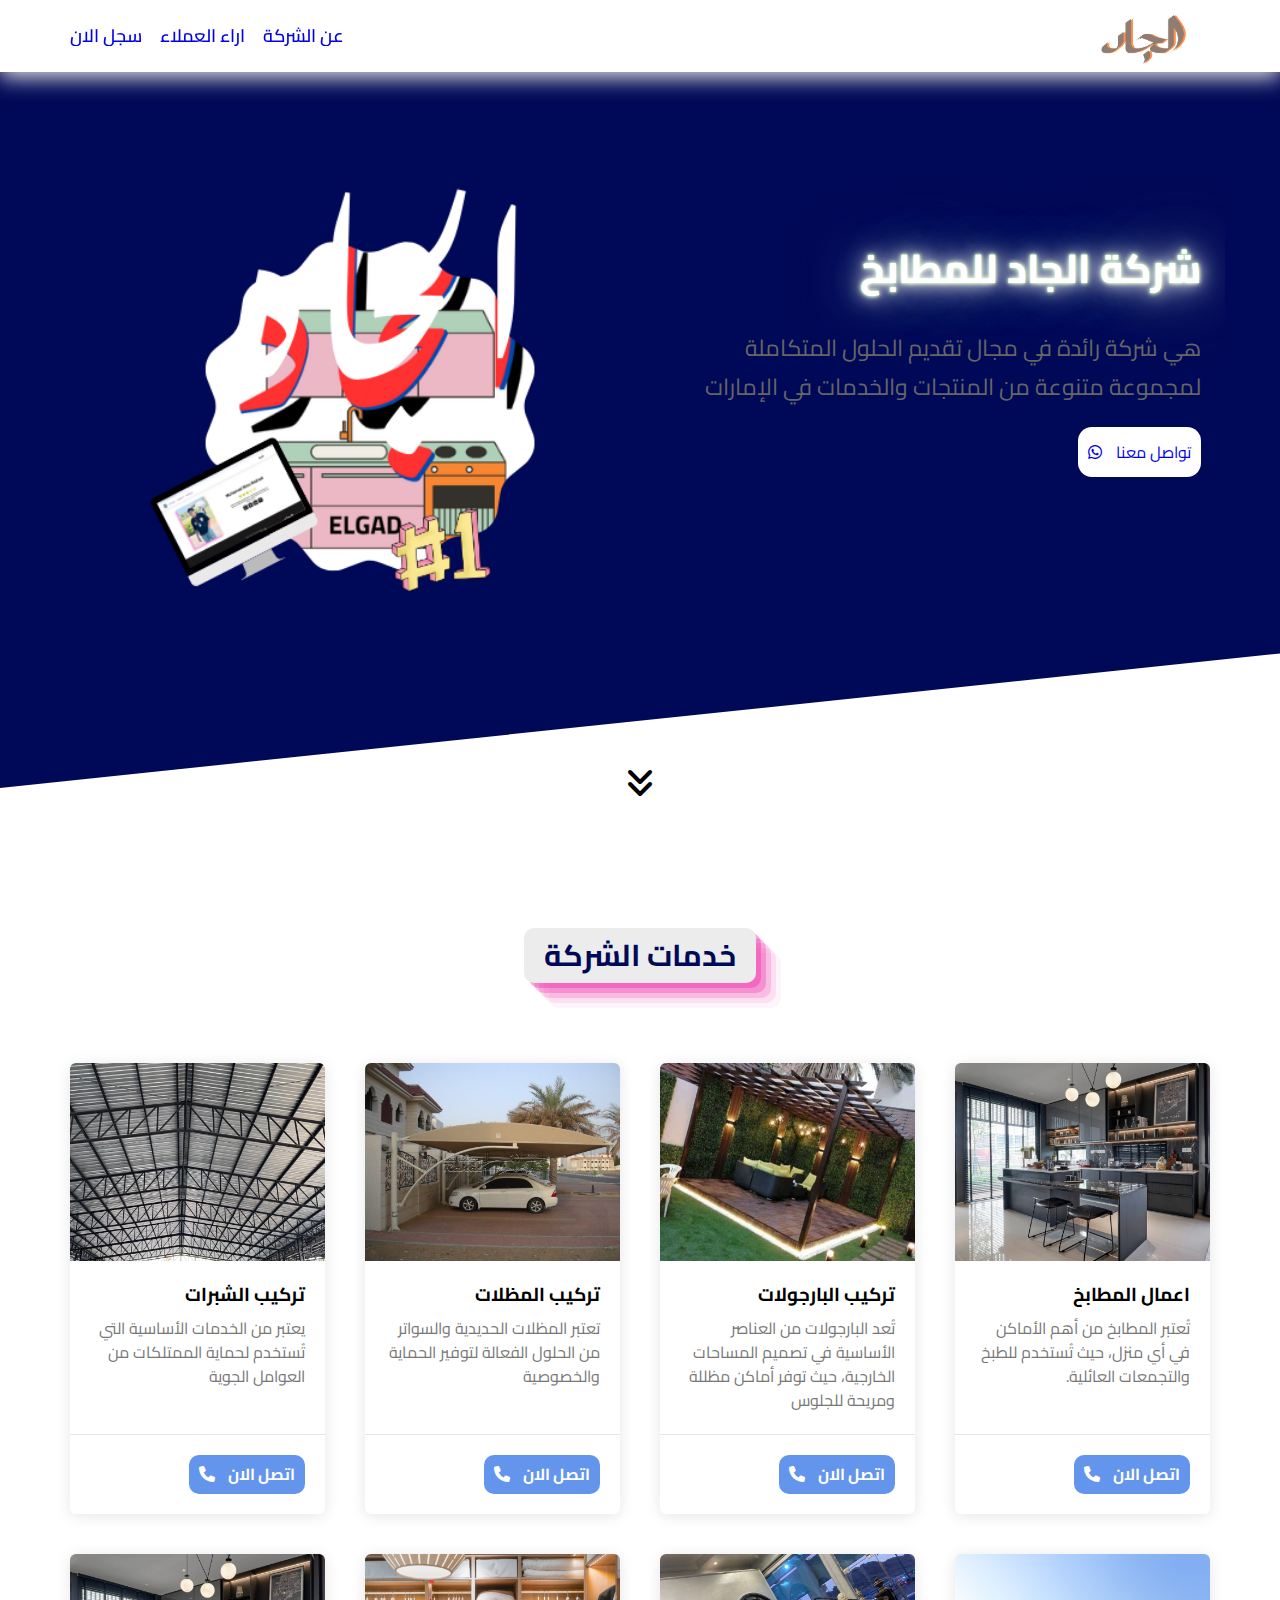
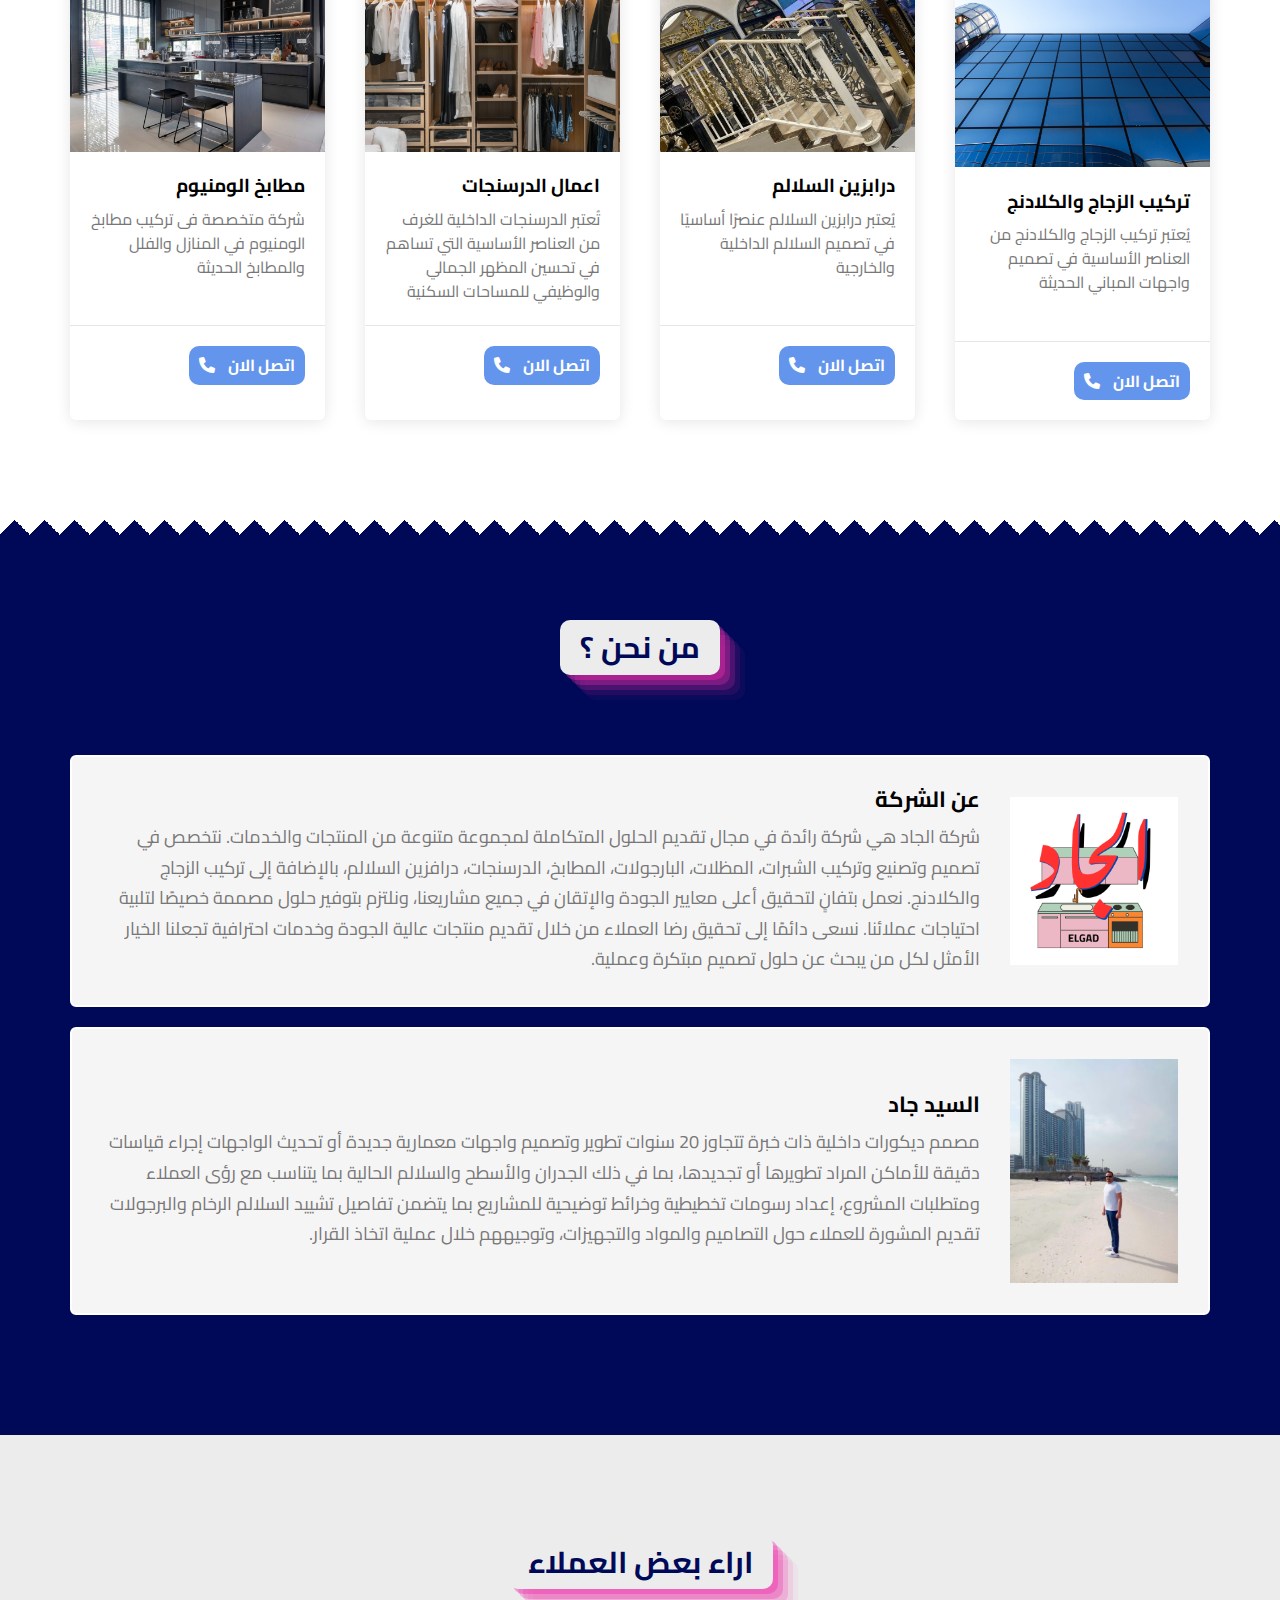
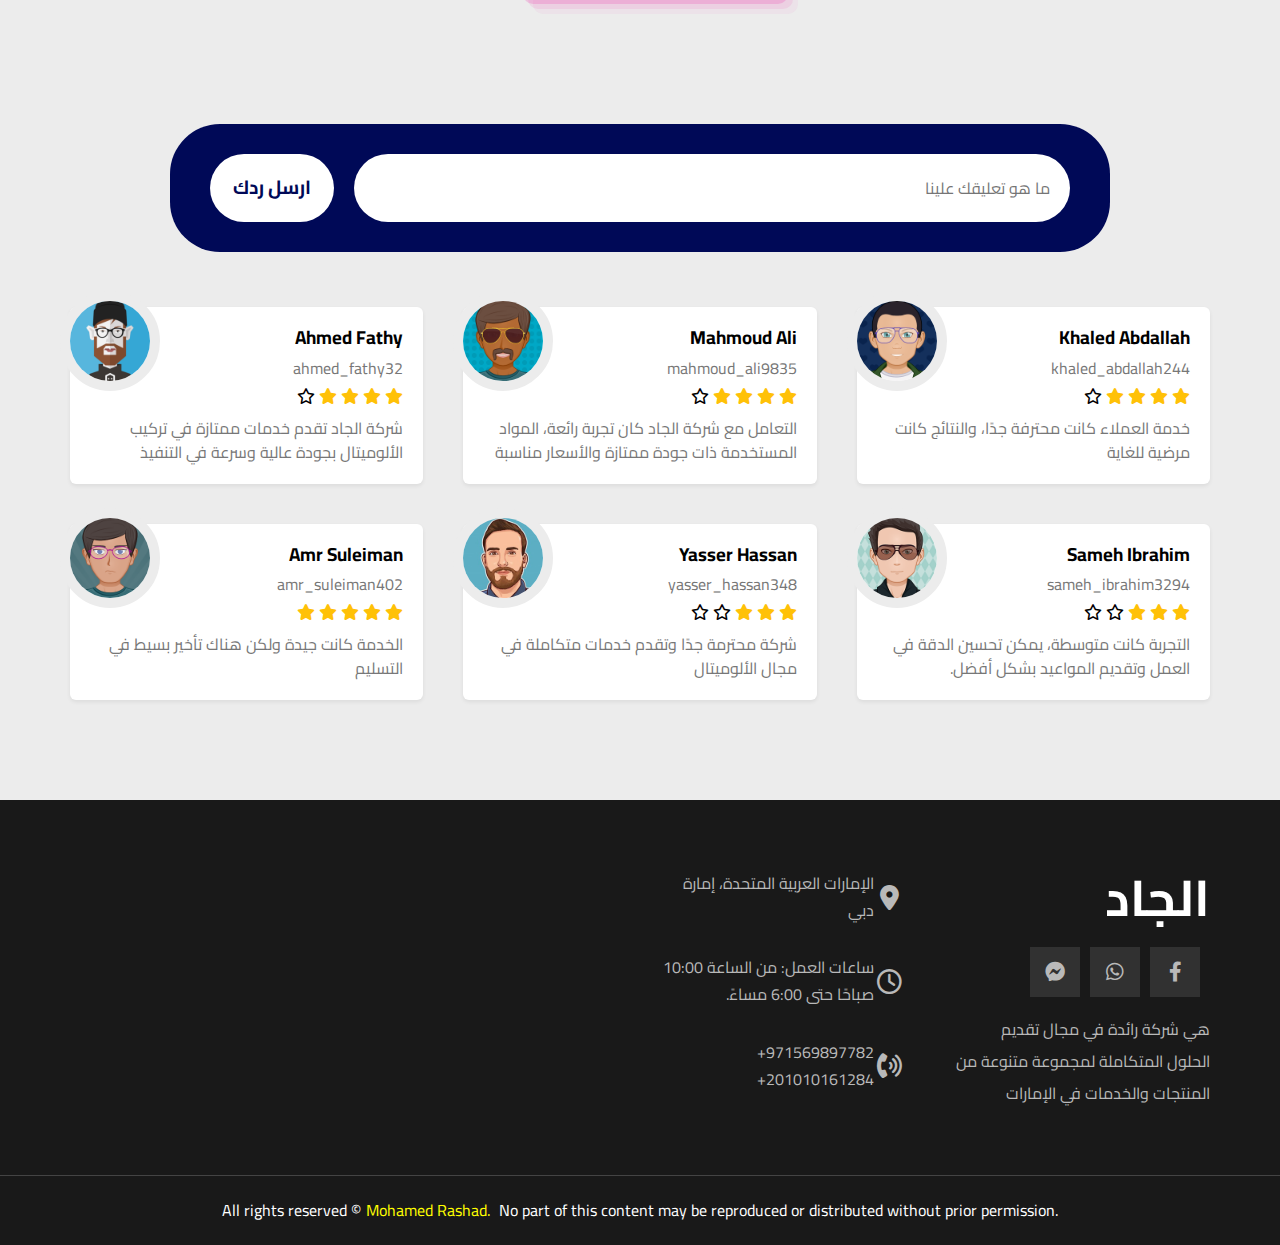
<file: index.html>
<!DOCTYPE html>
<html lang="en">
  <head>
    <meta charset="UTF-8" />
    <meta http-equiv="X-UA-Compatible" content="IE=edge" />
    <meta name="viewport" content="width=device-width, initial-scale=1.0" />
    <title>شركة الجاد</title>
    <link rel="stylesheet" href="css/normalize.css" />

    <link rel="preconnect" href="https://fonts.gstatic.com" crossorigin>
    <link rel="stylesheet" href="css/rashad.css">  
      <!-- Font Awesome -->
    <link rel="stylesheet" href="css/all.min.css" />
    <link rel="stylesheet" href="https://cdnjs.cloudflare.com/ajax/libs/font-awesome/6.0.0-beta3/css/all.min.css">
    <!-- Google Fonts -->
    <link rel="preconnect" href="https://fonts.googleapis.com" />
    <link rel="preconnect" href="https://fonts.gstatic.com" crossorigin />
    <link href="https://fonts.googleapis.com/css2?family=Cairo:wght@300;400;700&display=swap" rel="stylesheet" />
  </head>
    <body>
      <!-- Start Header -->
       <header>
             <div class="header" id="header">
        <div class="container">
          <a href="index.html" class="logo"><img src="img/Screenshot 2025-01-10 at 7.39.59 PM.png" alt=""></a>
          <nav>
       
            <div class="bar">
                <div class="links">
                  <div class="big">
                <a href="#work-steps"> عن الشركة</a>
                <a href="#testimonials"> اراء العملاء  </a>
                <a href="login.html">سجل الان</a>
                  </div>

              
            <div class="icon_bar">
             <i class="fa-solid fa-bars"></i>
              <ul>
               <a href="index.html"><i class="fa-solid fa-house"></i>  <li> الصفحة الرئيسية</li> </a>
                <a href="singin.html"><i class="fa-solid fa-right-to-bracket"></i>  <li>تسجيل الدخول</li></a>
                  <a href="login.html"><i class="fa-solid fa-user-plus"></i>  <li>تسجيل جديد</li></a>
                    <a href="https://wa.me/971569897782"><i class="fa-solid fa-phone-volume"></i>   <li>تواصل معنا</li></a>
                      <a href="rashad.html"><i class="fa-solid fa-code"></i>   <li>المطور</li></a>
              </ul>
            </div>
          
           </nav>
        </div>
      </div> 
       </header>


          <!-- End Header -->
    <!-- Start Landing -->
    <div class="landing">
        <div class="container">
          <div class="text">
            <h1>شركة الجاد للمطابخ</h1>
            <p>هي شركة رائدة في مجال تقديم الحلول المتكاملة لمجموعة متنوعة من المنتجات والخدمات في الإمارات</p>
            <br>
            <br>
            <a href="https://wa.me/971569897782"> تواصل معنا <i class="fa-brands fa-whatsapp"></i></a>
          </div>
          <div class="image">
            <img src="img/2.png" alt="" />
          </div>
        </div>
        <a href="#articles" class="go-down">
          <i class="fas fa-angle-double-down fa-2x"></i>
        </a>
      </div>
 <!-- End Landing -->
    <!-- Start Articles -->
    <div class="articles" id="articles">
        <h2 class="main-title"> خدمات الشركة</h2>
        <div class="container">
          <div class="box">
            <img src="img/الشبرات.png" alt="" />
            <div class="content">
              <h3>تركيب الشبرات</h3>
              <p>يعتبر من الخدمات الأساسية التي تُستخدم لحماية الممتلكات من العوامل الجوية</p>
            </div>
            <div class="info">
                <a href="tel:+971569897782">  اتصل الان <i class="fa-solid fa-phone"></i></a>
               
            </div>
          </div>
          <div class="box">
            <img src="img/مصلات.jpg" alt="" />
            <div class="content">
              <h3>تركيب المظلات</h3>
              <p>تعتبر المظلات الحديدية والسواتر من الحلول الفعالة لتوفير الحماية والخصوصية</p>
            </div>
            <div class="info">
                <a href="tel:+971569897782">  اتصل الان <i class="fa-solid fa-phone"></i></a>

            </div>
          </div>
          <div class="box">
            <img src="img/البارجولات.jpg" alt="" />
            <div class="content">
              <h3>تركيب البارجولات</h3>
              <p>تُعد البارجولات من العناصر الأساسية في تصميم المساحات الخارجية، حيث توفر أماكن مظللة ومريحة للجلوس</p>
            </div>
            <div class="info">
                <a href="tel:+971569897782">  اتصل الان <i class="fa-solid fa-phone"></i></a>

            </div>
          </div>
          <div class="box">
            <img src="img/المطابخ.png" alt="" />
            <div class="content">
              <h3>اعمال المطابخ</h3>
              <p>تُعتبر المطابخ من أهم الأماكن في أي منزل، حيث تُستخدم للطبخ والتجمعات العائلية.</p>
            </div>
            <div class="info">
                <a href="tel:+971569897782">  اتصل الان <i class="fa-solid fa-phone"></i></a>

            </div>
          </div>
          <div class="box">
            <img src="img/المطابخ.png" alt="" />
            <div class="content">
              <h3>مطابخ الومنيوم</h3>
              <p>شركة متخصصة فى تركيب مطابخ الومنيوم في المنازل والفلل والمطابخ الحديثة</p>
            </div>
            <div class="info">
                <a href="tel:+971569897782">  اتصل الان <i class="fa-solid fa-phone"></i></a>

            </div>
          </div>
          <div class="box">
            <img src="img/الدرسنج.png" alt="" />
            <div class="content">
              <h3>اعمال الدرسنجات</h3>
              <p>تُعتبر الدرسنجات الداخلية للغرف من العناصر الأساسية التي تساهم في تحسين المظهر الجمالي والوظيفي للمساحات السكنية</p>
            </div>
            <div class="info">
                <a href="tel:+971569897782">  اتصل الان <i class="fa-solid fa-phone"></i></a>

                        </div>
          </div>
          <div class="box">
            <img src="img/السلالم.jpeg" alt="" />
            <div class="content">
              <h3>درابزين السلالم</h3>
              <p>يُعتبر درابزين السلالم عنصرًا أساسيًا في تصميم السلالم الداخلية والخارجية</p>
            </div>
            <div class="info">
                <a href="tel:+971569897782">  اتصل الان <i class="fa-solid fa-phone"></i></a>

            </div>
          </div>
          <div class="box">
            <img src="img/الزجاج.png" alt="" />
            <div class="content">
              <h3>تركيب الزجاج والكلادنج</h3>
              <p>يُعتبر تركيب الزجاج والكلادنج من العناصر الأساسية في تصميم واجهات المباني الحديثة</p>
            </div>
            <div class="info">
                <a href="tel:+971569897782">  اتصل الان <i class="fa-solid fa-phone"></i></a>

            </div>
          </div>
        </div>
      </div>
      <div class="spikes"></div>
      <!-- End Articles -->       
           <!-- Start Work Steps -->
    <div class="work-steps" id="work-steps">
        <h2 class="main-title">من نحن ؟</h2>
        <div class="container">
          <div class="info">
            <div class="box">
              <img src="img/1.png" alt="" />
              <div class="text">
                <h3>عن الشركة</h3>
                <p>
                    شركة الجاد هي شركة رائدة في مجال تقديم الحلول المتكاملة لمجموعة متنوعة من المنتجات والخدمات. نتخصص في تصميم وتصنيع وتركيب 
                    الشبرات، المظلات، البارجولات، المطابخ، الدرسنجات، درافزين السلالم، بالإضافة إلى تركيب الزجاج والكلادنج. نعمل بتفانٍ لتحقيق أعلى معايير الجودة والإتقان في جميع مشاريعنا، ونلتزم بتوفير حلول مصممة خصيصًا لتلبية احتياجات عملائنا. نسعى دائمًا إلى تحقيق رضا العملاء من خلال تقديم منتجات عالية الجودة وخدمات احترافية تجعلنا الخيار الأمثل لكل من يبحث عن حلول تصميم مبتكرة وعملية.
                </p>
              </div>
            </div>
            <div class="box">
              <img src="img/att.Ze9vR9LGzf6CZ_ZVX0c5WBfrDL3B7vT4gs44pt3X2gQ.jpg" alt="" />
              <div class="text">
                <h3>السيد جاد</h3>
                <p>
                    
                    مصمم ديكورات داخلية ذات خبرة تتجاوز 20 سنوات تطوير وتصميم واجهات معمارية جديدة أو تحديث الواجهات إجراء
                     قياسات دقيقة للأماكن المراد تطويرها أو تجديدها، بما في ذلك الجدران والأسطح والسلالم الحالية بما يتناسب مع رؤى العملاء ومتطلبات المشروع، إعداد رسومات تخطيطية وخرائط توضيحية للمشاريع بما يتضمن تفاصيل تشييد السلالم الرخام والبرجولات تقديم المشورة للعملاء حول التصاميم والمواد والتجهيزات، وتوجيههم خلال عملية اتخاذ القرار.
                </p>
              </div>
            </div>
            
          </div>
        </div>
      </div>
      <!-- End Work Steps -->
        <!-- Start Testimonials -->
    <div class="testimonials" id="testimonials">
      <h2 class="main-title">اراء بعض العملاء</h2>
<div class="containerform">
   <div class="subscribe">
        <form action="">
          <input type="text" placeholder="ما هو تعليقك علينا" />
          <input type="submit" value="ارسل ردك" />
        </form>
      </div>
</div>
     
     
      <div class="container">
        
        <div class="box">
          <img src="img/avatar-01.png" alt="" />
          <h3>Ahmed Fathy</h3>
          <span class="title">ahmed_fathy32</span>
          <div class="rate">
            <i class="filled fas fa-star"></i>
            <i class="filled fas fa-star"></i>
            <i class="filled fas fa-star"></i>
            <i class="filled fas fa-star"></i>
            <i class="far fa-star"></i>
          </div>
          <p>
            شركة الجاد تقدم خدمات ممتازة في تركيب الألوميتال بجودة عالية وسرعة في التنفيذ
          </p>
        </div>
        <div class="box">
          <img src="img/avatar-02.png" alt="" />
          <h3>Mahmoud Ali</h3>
          <span class="title">mahmoud_ali9835</span>
          <div class="rate">
            <i class="filled fas fa-star"></i>
            <i class="filled fas fa-star"></i>
            <i class="filled fas fa-star"></i>
            <i class="filled fas fa-star"></i>
            <i class="far fa-star"></i>
          </div>
          <p>
            التعامل مع شركة الجاد كان تجربة رائعة، المواد المستخدمة ذات جودة ممتازة والأسعار مناسبة
          </p>
        </div>
        <div class="box">
          <img src="img/avatar-03.png" alt="" />
          <h3>Khaled Abdallah</h3>
          <span class="title">khaled_abdallah244</span>
          <div class="rate">
            <i class="filled fas fa-star"></i>
            <i class="filled fas fa-star"></i>
            <i class="filled fas fa-star"></i>
            <i class="filled fas fa-star"></i>
            <i class="far fa-star"></i>
          </div>
          <p>
            خدمة العملاء كانت محترفة جدًا، والنتائج كانت مرضية للغاية
          </p>
        </div>
        <div class="box">
          <img src="img/avatar-04.png" alt="" />
          <h3>Amr Suleiman</h3>
          <span class="title">amr_suleiman402</span>
          <div class="rate">
            <i class="filled fas fa-star"></i>
            <i class="filled fas fa-star"></i>
            <i class="filled fas fa-star"></i>
            <i class="filled fas fa-star"></i>
            <i class="filled fas fa-star"></i>
          </div>
          <p>
            الخدمة كانت جيدة ولكن هناك تأخير بسيط في التسليم
          </p>
        </div>
        <div class="box">
          <img src="img/avatar-05.png" alt="" />
          <h3>Yasser Hassan</h3>
          <span class="title">yasser_hassan348</span>
          <div class="rate">
            <i class="filled fas fa-star"></i>
            <i class="filled fas fa-star"></i>
            <i class="filled fas fa-star"></i>
            <i class="far fa-star"></i>
            <i class="far fa-star"></i>
          </div>
          <p>
            شركة محترمة جدًا وتقدم خدمات متكاملة في مجال الألوميتال
          </p>
        </div>
        <div class="box">
          <img src="img/avatar-06.png" alt="" />
          <h3>Sameh Ibrahim</h3>
          <span class="title">sameh_ibrahim3294</span>
          <div class="rate">
            <i class="filled fas fa-star"></i>
            <i class="filled fas fa-star"></i>
            <i class="filled fas fa-star"></i>
            <i class="far fa-star"></i>
            <i class="far fa-star"></i>
          </div>
          <p>
            التجربة كانت متوسطة، يمكن تحسين الدقة في العمل وتقديم المواعيد بشكل أفضل.
          </p>
        </div>
      </div>
    </div>
    <!-- End Testimonials -->
    <!-- Start Footer -->
    <div class="footer">
        <div class="container">
          <div class="box">
            <h3>الجاد</h3>
            <ul class="social">
              <li>
                <a href="https://www.facebook.com/said.gaad.5" class="facebook">
                  <i class="fab fa-facebook-f"></i>
                </a>
              </li>
              <li>
                <a href="https://wa.me/971569897782" class="whatsap">
                    <i class="fa-brands fa-whatsapp"></i>
                </a>
              </li>
              <li>
                <a href="https://m.me/said.gaad.5" class="messenger">
                    <i class="fa-brands fa-facebook-messenger"></i>
                </a>
              </li>
            </ul>
            <p class="text">
              هي شركة رائدة في مجال تقديم الحلول المتكاملة لمجموعة متنوعة من المنتجات والخدمات في الإمارات
            </p>
          </div>

          <div class="box">
            <div class="line">
              <i class="fas fa-map-marker-alt fa-fw"></i>
              <div class="info">الإمارات العربية المتحدة، إمارة دبي</div>
            </div>
            <div class="line">
              <i class="far fa-clock fa-fw"></i>
              <div class="info">ساعات العمل: من الساعة 10:00 صباحًا حتى 6:00 مساءً.</div>
            </div>
            <div class="line">
              <i class="fas fa-phone-volume fa-fw"></i>
              <div class="info">
                <span>971569897782+</span>
                <span>201010161284+</span>
              </div>
            </div>
          </div>
 
        </div class="rashad">
        <p class="copyright">All rights reserved &copy;<a href="rashad.html">Mohamed Rashad.</a> No part of this content may be reproduced or distributed without prior permission.</p>
      </div>
      <!-- End Footer -->
      <script src="js/main.js""></script>
</body>
</html>
</file>
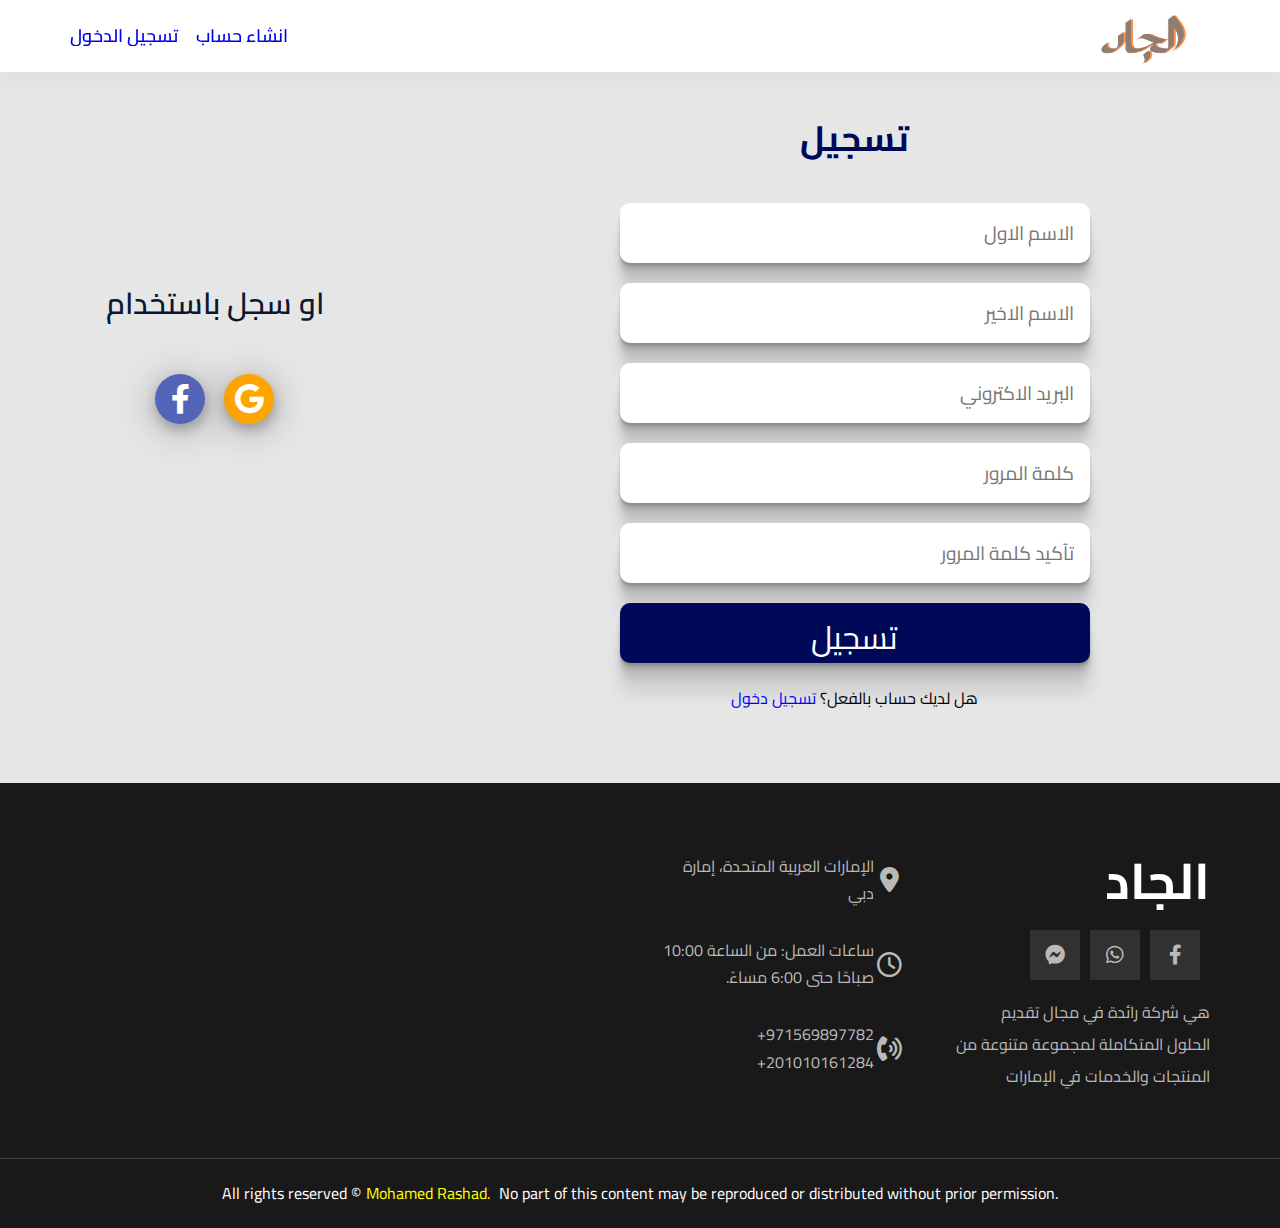
<file: login.html>
<!DOCTYPE html>
<html lang="en">
  <head>
    <meta charset="UTF-8" />
    <meta http-equiv="X-UA-Compatible" content="IE=edge" />
    <meta name="viewport" content="width=device-width, initial-scale=1.0" />
    <title>شركة الجاد</title>
    <link rel="stylesheet" href="css/normalize.css" />

    <link rel="preconnect" href="https://fonts.gstatic.com" crossorigin>
    <link rel="stylesheet" href="css/rashad.css">  
      <!-- Font Awesome -->
    <link rel="stylesheet" href="css/all.min.css" />
    <link rel="stylesheet" href="https://cdnjs.cloudflare.com/ajax/libs/font-awesome/6.0.0-beta3/css/all.min.css">
    <!-- Google Fonts -->
    <link rel="preconnect" href="https://fonts.googleapis.com" />
    <link rel="preconnect" href="https://fonts.gstatic.com" crossorigin />
    <link href="https://fonts.googleapis.com/css2?family=Cairo:wght@300;400;700&display=swap" rel="stylesheet" />
  </head>
    <body>
      <!-- Start Header -->
       <header>
             <div class="header" id="header">
        <div class="container">
          <a href="index.html" class="logo"><img src="img/Screenshot 2025-01-10 at 7.39.59 PM.png" alt=""></a>
          <nav>
       
            <div class="bar">
                <div class="links">
                  <div class="big">
                    <a href="login.html"> انشاء حساب </a>
                    <a href="singin.html"> تسجيل الدخول</a>
                  </div>

              
            <div class="icon_bar">
             <i class="fa-solid fa-bars"></i>
             <ul>
              <a href="index.html"><i class="fa-solid fa-house"></i>  <li> الصفحة الرئيسية</li> </a>
               <a href="singin.html"><i class="fa-solid fa-right-to-bracket"></i>  <li>تسجيل الدخول</li></a>
                 <a href="login.html"><i class="fa-solid fa-user-plus"></i>  <li>تسجيل جديد</li></a>
                   <a href="https://wa.me/971569897782"><i class="fa-solid fa-phone-volume"></i>   <li>تواصل معنا</li></a>
                     <a href="rashad.html"><i class="fa-solid fa-code"></i>   <li>المطور</li></a>
             </ul>
            </div>
          
           </nav>
        </div>
      </div> 
  </header>
          <!-- End Header -->
               <!-- Start login -->
                  <div class="total_login">
        <div class="login">
            <form action="">
              <h3>تسجيل</h3>

                <input type="text" placeholder="الاسم الاول" required>
                <input type="text" placeholder="الاسم الاخير" required>
                <input type="email" placeholder="البريد الاكتروني"required>
                <input type="password" placeholder="كلمة المرور"required>
                <input type="password" placeholder="تآكيد كلمة المرور"required>
                <input type="submit" value="تسجيل">
                <p>هل لديك حساب بالفعل؟ <a href="singin.html">تسجيل دخول</a></p>

            </form>
        </div>

        <div class="orlogin">
           <p>او سجل باستخدام</p>
           <div class="icon_login">
        <a href=""><i class="fa-brands fa-google"></i></a>  
         <a href=""><i class="fa-brands fa-facebook-f"></i></a> 
           </div>

        </div>
    </div>

                
  
      <!-- End login -->
           <!-- Start Footer -->
           <div class="footer">
            <div class="container">
              <div class="box">
                <h3>الجاد</h3>
                <ul class="social">
                  <li>
                    <a href="https://www.facebook.com/said.gaad.5" class="facebook">
                      <i class="fab fa-facebook-f"></i>
                    </a>
                  </li>
                  <li>
                    <a href="https://wa.me/971569897782" class="whatsap">
                        <i class="fa-brands fa-whatsapp"></i>
                    </a>
                  </li>
                  <li>
                    <a href="https://m.me/said.gaad.5" class="messenger">
                        <i class="fa-brands fa-facebook-messenger"></i>
                    </a>
                  </li>
                </ul>
                <p class="text">
                  هي شركة رائدة في مجال تقديم الحلول المتكاملة لمجموعة متنوعة من المنتجات والخدمات في الإمارات
                </p>
              </div>
    
              <div class="box">
                <div class="line">
                  <i class="fas fa-map-marker-alt fa-fw"></i>
                  <div class="info">الإمارات العربية المتحدة، إمارة دبي</div>
                </div>
                <div class="line">
                  <i class="far fa-clock fa-fw"></i>
                  <div class="info">ساعات العمل: من الساعة 10:00 صباحًا حتى 6:00 مساءً.</div>
                </div>
                <div class="line">
                  <i class="fas fa-phone-volume fa-fw"></i>
                  <div class="info">
                    <span>971569897782+</span>
                    <span>201010161284+</span>
                  </div>
                </div>
              </div>
     
            </div class="rashad">
            <p class="copyright">All rights reserved &copy;<a href="rashad.html">Mohamed Rashad.</a> No part of this content may be reproduced or distributed without prior permission.</p>
          </div>
          <!-- End Footer -->
          <script src="js/main.js""></script>
    </body>
    </html>
</file>
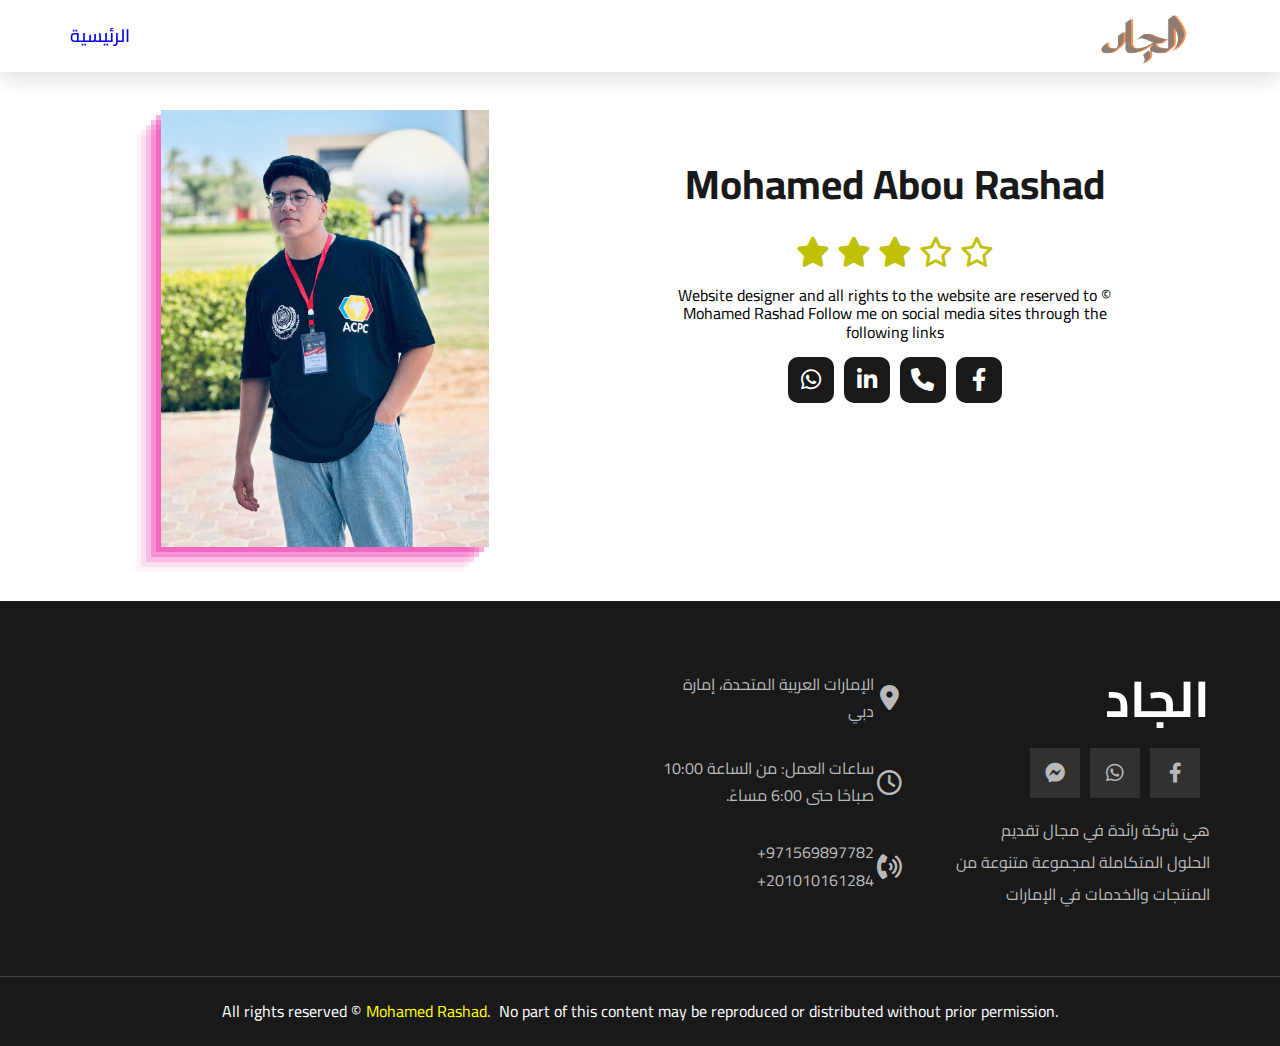
<file: rashad.html>
<!DOCTYPE html>
<html lang="en">
  <head>
    <meta charset="UTF-8" />
    <meta http-equiv="X-UA-Compatible" content="IE=edge" />
    <meta name="viewport" content="width=device-width, initial-scale=1.0" />
    <title>شركة الجاد</title>
    <link rel="stylesheet" href="css/normalize.css" />

    <link rel="preconnect" href="https://fonts.gstatic.com" crossorigin>
    <link rel="stylesheet" href="css/rashad.css">  
      <!-- Font Awesome -->
    <link rel="stylesheet" href="css/all.min.css" />
    <link rel="stylesheet" href="https://cdnjs.cloudflare.com/ajax/libs/font-awesome/6.0.0-beta3/css/all.min.css">
    <!-- Google Fonts -->
    <link rel="preconnect" href="https://fonts.googleapis.com" />
    <link rel="preconnect" href="https://fonts.gstatic.com" crossorigin />
    <link href="https://fonts.googleapis.com/css2?family=Cairo:wght@300;400;700&display=swap" rel="stylesheet" />
  </head>
    <body>
      <!-- Start Header -->
       <header>
             <div class="header" id="header">
        <div class="container">
          <a href="index.html" class="logo"><img src="img/Screenshot 2025-01-10 at 7.39.59 PM.png" alt=""></a>
          <nav>
       
            <div class="bar">
                <div class="links">
                  <div class="big">
                <a href="index.html">الرئيسية</a>
                  </div>

              
            <div class="icon_bar">
             <i class="fa-solid fa-bars"></i>
             <ul>
              <a href="index.html"><i class="fa-solid fa-house"></i>  <li> الصفحة الرئيسية</li> </a>
               <a href="singin.html"><i class="fa-solid fa-right-to-bracket"></i>  <li>تسجيل الدخول</li></a>
                 <a href="login.html"><i class="fa-solid fa-user-plus"></i>  <li>تسجيل جديد</li></a>
                   <a href="https://wa.me/971569897782"><i class="fa-solid fa-phone-volume"></i>   <li>تواصل معنا</li></a>
                     <a href="rashad.html"><i class="fa-solid fa-code"></i>   <li>المطور</li></a>
             </ul>
            </div>
          
           </nav>
        </div>
      </div> 
       </header>
          <!-- End Header -->
               <!-- Start rashad -->
               <div class="rashad" id="rashad">
                <div class="container">
                    
                    <div class="total_info">
                        <div class="photo">
                             <img src="img/rashad.jpeg" alt="">
                        </div>
                       
                       <div class="inf">
                        <h1>Mohamed Abou Rashad</h1>

                        <div class="rate">
                            <i class="filled fas fa-star"></i>
                            <i class="filled fas fa-star"></i>
                            <i class="filled fas fa-star"></i>
                            <i class="far fa-star"></i>
                            <i class="far fa-star"></i>
                        </div>
                     <p>Website designer and all rights to the website are reserved to &copy; Mohamed Rashad Follow me on social media sites through the following links</p>
                        <div class="social">
                    <a href="https://wa.me/201062097359"> <i class="fa-brands fa-whatsapp"></i></a>   
                     <a href="https://www.linkedin.com/in/mohamed-rashad-898348335/?lipi=urn%3Ali%3Apage%3Ad_flagship3_feed%3B4X4Bp39NTqCmPJZ9O4BsKg%3D%3D"><i class="fa-brands fa-linkedin-in"></i></a>   
                     <a href="tel:+201062097359"><i class="fa-solid fa-phone"></i></a>   
                     <a href="https://www.facebook.com/profile.php?id=100077023102753"> <i class="fa-brands fa-facebook-f"></i></a>  
                     </div>

                       </div>
                    </div>
                </div>
               </div>

           
  
      <!-- End rashad -->
           <!-- Start Footer -->
           <div class="footer">
            <div class="container">
              <div class="box">
                <h3>الجاد</h3>
                <ul class="social">
                  <li>
                    <a href="https://www.facebook.com/said.gaad.5" class="facebook">
                      <i class="fab fa-facebook-f"></i>
                    </a>
                  </li>
                  <li>
                    <a href="https://wa.me/971569897782" class="whatsap">
                        <i class="fa-brands fa-whatsapp"></i>
                    </a>
                  </li>
                  <li>
                    <a href="https://m.me/said.gaad.5" class="messenger">
                        <i class="fa-brands fa-facebook-messenger"></i>
                    </a>
                  </li>
                </ul>
                <p class="text">
                  هي شركة رائدة في مجال تقديم الحلول المتكاملة لمجموعة متنوعة من المنتجات والخدمات في الإمارات
                </p>
              </div>
    
              <div class="box">
                <div class="line">
                  <i class="fas fa-map-marker-alt fa-fw"></i>
                  <div class="info">الإمارات العربية المتحدة، إمارة دبي</div>
                </div>
                <div class="line">
                  <i class="far fa-clock fa-fw"></i>
                  <div class="info">ساعات العمل: من الساعة 10:00 صباحًا حتى 6:00 مساءً.</div>
                </div>
                <div class="line">
                  <i class="fas fa-phone-volume fa-fw"></i>
                  <div class="info">
                    <span>971569897782+</span>
                    <span>201010161284+</span>
                  </div>
                </div>
              </div>
     
            </div class="rashad">
            <p class="copyright">All rights reserved &copy;<a href="rashad.html">Mohamed Rashad.</a> No part of this content may be reproduced or distributed without prior permission.</p>
          </div>
          <!-- End Footer -->
          <script src="js/main.js""></script>
    </body>
    </html>
</file>
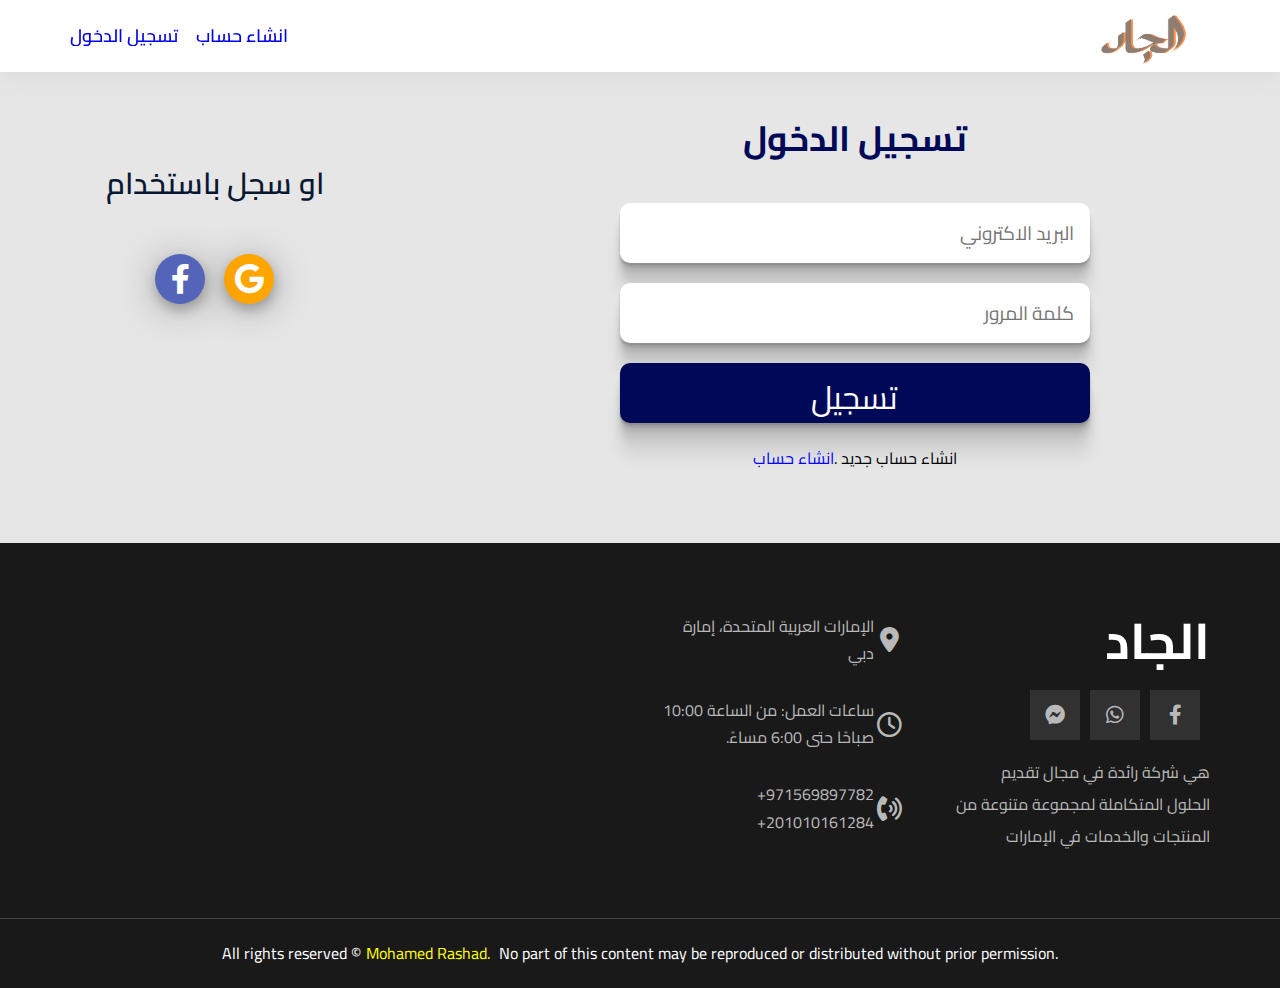
<file: singin.html>
<!DOCTYPE html>
<html lang="en">
  <head>
    <meta charset="UTF-8" />
    <meta http-equiv="X-UA-Compatible" content="IE=edge" />
    <meta name="viewport" content="width=device-width, initial-scale=1.0" />
    <title>شركة الجاد</title>
    <link rel="stylesheet" href="css/normalize.css" />

    <link rel="preconnect" href="https://fonts.gstatic.com" crossorigin>
    <link rel="stylesheet" href="css/rashad.css">  
      <!-- Font Awesome -->
    <link rel="stylesheet" href="css/all.min.css" />
    <link rel="stylesheet" href="https://cdnjs.cloudflare.com/ajax/libs/font-awesome/6.0.0-beta3/css/all.min.css">
    <!-- Google Fonts -->
    <link rel="preconnect" href="https://fonts.googleapis.com" />
    <link rel="preconnect" href="https://fonts.gstatic.com" crossorigin />
    <link href="https://fonts.googleapis.com/css2?family=Cairo:wght@300;400;700&display=swap" rel="stylesheet" />
  </head>
    <body>
      <!-- Start Header -->
       <header>
             <div class="header" id="header">
        <div class="container">
          <a href="index.html" class="logo"><img src="img/Screenshot 2025-01-10 at 7.39.59 PM.png" alt=""></a>
          <nav>
       
            <div class="bar">
                <div class="links">
                  <div class="big">
                <a href="login.html"> انشاء حساب </a>
                <a href="singin.html"> تسجيل الدخول</a>
                  </div>

              
            <div class="icon_bar">
             <i class="fa-solid fa-bars"></i>
             <ul>
              <a href="index.html"><i class="fa-solid fa-house"></i>  <li> الصفحة الرئيسية</li> </a>
               <a href="singin.html"><i class="fa-solid fa-right-to-bracket"></i>  <li>تسجيل الدخول</li></a>
                 <a href="login.html"><i class="fa-solid fa-user-plus"></i>  <li>تسجيل جديد</li></a>
                   <a href="https://wa.me/971569897782"><i class="fa-solid fa-phone-volume"></i>   <li>تواصل معنا</li></a>
                     <a href="rashad.html"><i class="fa-solid fa-code"></i>   <li>المطور</li></a>
             </ul>
            </div>
          
           </nav>
        </div>
      </div> 
  </header>
          <!-- End Header -->
               <!-- Start login -->
                  <div class="total_login">
        <div class="login">
            <form action="">
              <h3>تسجيل  الدخول</h3>


                <input type="email" placeholder="البريد الاكتروني"required>
                <input type="password" placeholder="كلمة المرور"required>
                                <input type="submit" value="تسجيل">
                <p>انشاء حساب جديد .<a href="login.html">انشاء حساب</a></p>

            </form>
        </div>

        <div class="orlogin">
           <p>او سجل باستخدام</p>
           <div class="icon_login">
        <a href=""><i class="fa-brands fa-google"></i></a>  
         <a href=""><i class="fa-brands fa-facebook-f"></i></a> 
           </div>

        </div>
    </div>

                
  
      <!-- End login -->
           <!-- Start Footer -->
           <div class="footer">
            <div class="container">
              <div class="box">
                <h3>الجاد</h3>
                <ul class="social">
                  <li>
                    <a href="https://www.facebook.com/said.gaad.5" class="facebook">
                      <i class="fab fa-facebook-f"></i>
                    </a>
                  </li>
                  <li>
                    <a href="https://wa.me/971569897782" class="whatsap">
                        <i class="fa-brands fa-whatsapp"></i>
                    </a>
                  </li>
                  <li>
                    <a href="https://m.me/said.gaad.5" class="messenger">
                        <i class="fa-brands fa-facebook-messenger"></i>
                    </a>
                  </li>
                </ul>
                <p class="text">
                  هي شركة رائدة في مجال تقديم الحلول المتكاملة لمجموعة متنوعة من المنتجات والخدمات في الإمارات
                </p>
              </div>
    
              <div class="box">
                <div class="line">
                  <i class="fas fa-map-marker-alt fa-fw"></i>
                  <div class="info">الإمارات العربية المتحدة، إمارة دبي</div>
                </div>
                <div class="line">
                  <i class="far fa-clock fa-fw"></i>
                  <div class="info">ساعات العمل: من الساعة 10:00 صباحًا حتى 6:00 مساءً.</div>
                </div>
                <div class="line">
                  <i class="fas fa-phone-volume fa-fw"></i>
                  <div class="info">
                    <span>971569897782+</span>
                    <span>201010161284+</span>
                  </div>
                </div>
              </div>
     
            </div class="rashad">
            <p class="copyright">All rights reserved &copy;<a href="rashad.html">Mohamed Rashad.</a> No part of this content may be reproduced or distributed without prior permission.</p>
          </div>
          <!-- End Footer -->
          <script src="js/main.js""></script>
    </body>
    </html>
</file>
<file: css/rashad.css>
/* Start Global Rules */
* {
    -webkit-box-sizing: border-box;
    -moz-box-sizing: border-box;
    box-sizing: border-box;
  }
  :root {
    --main-bacgrwend: #000957;
    --main-color-alt: #1787e0;
    --main-transition: 0.3s;
    --main-padding-top: 100px;
    --main-padding-bottom: 100px;
    --section-background: #ececec;
  }
  html {
    scroll-behavior: smooth;
  }
  body {
    font-family: "Cairo", sans-serif;
  }
  a {
    text-decoration: none;
  }
header{
  position: fixed;
  z-index: 500000;
  width: 100%;
}
 
  ul {
    list-style: none;
    margin: 0;
    padding: 0;
  }
  .container {
    padding-left: 15px;
    padding-right: 15px;
    margin-left: auto;
    margin-right: auto;
  }
  .whatsapp {
    width: fit-content;
    position: fixed;
    right: 43px;
    bottom: 32px;
    font-size: 64px;
}
  
  /* Small */
  @media (min-width: 768px) {
    .container  {
      width: 750px;
    }
    .containerform{
      width: 750px;
    }


  }

  /* Medium */
  @media (min-width: 992px) {
    .container {
      width: 970px;
    }
    .containerform{
      width: 970px;
    }
  
  }
  /* Large */
  @media (min-width: 1200px) {
    .container  {
      width: 1170px;
    }
    .containerform{
      width: 1170;
    }

  }

  .main-title {
    text-transform: uppercase;
    margin: 0 auto 80px;
    /* border: 2px solid #f6f5f5; */
    padding: 10px 20px;
    font-size: 30px;
    border-radius: 10px;
    width: fit-content;
    color: #000957;
    position: relative;
    z-index: 1;
    background-color: #ececec;
    transition: var(--main-transition);
    box-shadow: rgba(240, 46, 170, 0.4) 5px 5px,
     rgba(240, 46, 170, 0.3) 10px 10px, 
     rgba(240, 46, 170, 0.2) 15px 15px, 
     rgba(240, 46, 170, 0.1) 20px 20px,
      rgba(240, 46, 170, 0.05) 25px 25px;
  }
  
 
  .spikes {
    position: relative;
  }
  .spikes::after {
    content: "";
    position: absolute;
    right: 0;
    width: 100%;
    height: 30px;
    z-index: 1;
    background-image: linear-gradient(135deg, white 25%, transparent 25%),
      linear-gradient(225deg, white 25%, transparent 25%);
    background-size: 30px 30px;
  }
  .dots {
    background-image: url("../imgs/dots.png");
    height: 186px;
    width: 204px;
    background-repeat: no-repeat;
    position: absolute;
  }
  .dots-up {
    top: 200px;
    right: 0;
  }
  .dots-down {
    bottom: 200px;
    left: 0;
  }

  /* End Global Rules */
/* Start Header */
.header {
    background-color: white;
    position: relative;
    -webkit-box-shadow: 0 0 10px #ddd;
    -moz-box-shadow: 0 0 10px #ddd;
    box-shadow: 0px 6px 20px 0px #ddd;
    direction: rtl;
  }
  .header .container {
    display: flex;
    justify-content: space-between;
    align-items: center;

    position: relative;
  }
  .header .logo {
    color: var(--main-color);
    font-size: 26px;
    font-weight: bold;
    height: 72px;
    display: flex;
    justify-content: center;
    align-items: center;
  }
  .header .logo img{
    width: 130px;
  }

  @media (max-width: 767px) {
    .header .logo img {

        width: 130px;
      
      height: 50px;
    }



  }

  .icon_bar{
    display: none;
  }

  .bar , .links{
    display: flex;
    gap: 10px;
    overflow: hidden;
    align-items: center;
    font-size: large;
  }

 .icon_bar a .fa-bars{
  font-size: 30px;

 }
 .icon_bar:hover ul{
  display: block;
 }
  
  .bar .links .bigs a{
    margin-left: 7px;
font-weight: 600;
    color: #8f7d72;
    transition: var(--main-transition);
  }
  .bar .links .big a:hover{
    color: var(--main-bacgrwend);
  }

.icon_bar ul{
  position: absolute;
  background-color: azure;
  width: 254px;
  direction: rtl;
  left: 26px;
  top: 100%;
  display: none;
  /* display: block; */
}
.icon_bar ul a{
  display: flex
  ;
  color: #000957;

      justify-content: space-between;
      direction: ltr;
      font-size: large;
      height: 64px;
      align-items: center;
      padding: 0 15px;
      border-bottom: 3px solid #bbb4b4;
}
.big{
display: flex;
  gap: 18px;
  font-weight: 600;
  color: #8f7d72;
}
@media (max-width: 767px) {
.icon_bar{
  font-size: 24px;
display: block;
}
  .big{
display: none;
}
.header .logo {
  height: 63px;
}

}
  /* End Header */
/* Start Landing */

.landing {
    position: relative;
  }
  .landing::before {
    content: "";
    position: absolute;
    left: 0;
    top: -40px;
    width: 100%;
    height: 100%;
    background-color: #000957;
    z-index: -1;
    transform: skewY(-6deg);
    transform-origin: top left;
  }
  .landing .container {
    min-height: calc(100vh - 72px);
    display: flex;
    align-items: center;
    padding-bottom: 120px;
    direction: rtl;
    overflow: hidden;
  }
  .landing .text {
    flex: 1;
    margin-right: 9px;
  }
  @media (max-width: 991px) {
    .landing .text {
      text-align: center;
    }
  }
  .landing .text h1 {
    font-size: 40px;
    margin: 0;
    margin-bottom: 36px;
    letter-spacing: -2px;
    color: white;
    text-shadow: 0px 0px 5px rgba(255, 255, 255, 1),
     0px 0px 1px rgba(255, 255, 255, 1), 
     0px 0px 15px rgba(255, 255, 255, 1),
      0px 0px 3px rgba(73, 255, 24, 1), 
      0px 0px 30px rgb(255 255 255), 
      0px 0px 5px rgb(106 131 99), 
      0px 0px 55px rgb(89 103 172),
       0px 0px 75px rgb(143 179 134);
  }
  .text a {
    background: white;
    padding: 10px;
    border-radius: 14px;
    transition: all var(--main-transition);
  }
  .text a i{
    margin-right:10px ;
  }
  .text a:hover{
        box-shadow: rgb(227 227 239 / 70%) -1px -2px 20px 8px;

  }
  @media (max-width: 767px) {
    .landing .text h1 {
      font-size: 28px;
    }
  }
  .landing .text p {
    font-size: 23px;
    line-height: 1.7;
    margin: 5px 0 0;
    color: #666;
    max-width: 500px;
  }
  @media (max-width: 991px) {
    .landing .text p {
      margin: 10px auto;
    }
  }
  @media (max-width: 767px) {
    .landing .text p {
      font-size: 18px;
    }
  }
  .landing .image img {
    position: relative;
    width: 600px;
    animation: up-and-down 5s linear infinite;
    z-index: -1;
    }
  @media (max-width: 991px) {
    .landing .image {
      display: none;
    }
  }
  .landing .go-down {
    color: var(--main-color);
    position: absolute;
    bottom: 30px;
    left: 50%;
    transform: translateX(-50%);
    transition: var(--main-transition);
  }
  .landing .go-down:hover {
    color: var(--main-color-alt);
  }
  .landing .go-down i {
    animation: bouncing 1.5s infinite;
  }
  /* End Landing */
/* Start Articles */
.articles {
    padding-top: var(--main-padding-top);
    padding-bottom: var(--main-padding-bottom);
    position: relative;
  }
  .articles .container {
    display: grid;
    grid-template-columns: repeat(auto-fill, minmax(250px, 1fr));
    gap: 40px;
  }
  .articles .box {
    box-shadow: 0 2px 15px rgb(0 0 0 / 10%);
    background-color: white;
    border-radius: 6px;
    overflow: hidden;
    transition: transform var(--main-transition), box-shadow var(--main-transition);
  }
  .articles .box:hover {
    transform: translateY(-10px);
    box-shadow: 0 2px 15px rgb(0 0 0 / 20%);
  }
  .articles .box img {
    width: 100%;
    max-width: 100%;
  }
  .articles .box .content {
    padding: 20px;
    direction: rtl;
    height: 170px;
  }
  .articles .box .content h3 {
    margin: 0;
  }
  .articles .box .content p {
    margin: 10px 0 0;
    line-height: 1.5;
    color: #777;
  }
  .articles .box .info {
    padding: 20px;
    border-top: 1px solid #e6e6e7;
    display: flex;
    justify-content: space-between;
    align-items: center;
    direction: rtl;
  }
  .articles .box .info a {
    color: var(--main-color);
    font-weight: bold;
    background: cornflowerblue;
    color: white;
    padding: 10px;
    border-radius: 10px;
  }
  .articles .box .info i {
    color: var(--main-color);
    margin-right: 10px;
  }
  .articles .box:hover .info i {
    animation: moving-arrow 0.6s linear infinite;
  }
  /* End Articles */
  /* Start Work Steps */
.work-steps {
    padding-top: var(--main-padding-top);
    padding-bottom: var(--main-padding-bottom);
    position: relative;
    background-color:#000957;
  }
  .work-steps .container {
    display: flex;
    align-items: center;
    justify-content: space-between;
  }
  @media (max-width: 991px) {
    .work-steps .container {
      flex-direction: column;
    }
  }

  .work-steps .info .box {
    background-color: #f6f5f5;
    padding: 30px;
    margin-bottom: 20px;
    border-radius: 6px;
    display: flex;
    align-items: center;
    border: 2px solid white;
    position: relative;
    direction: rtl;
    z-index: 1;
  }
  @media (max-width: 767px) {
    .work-steps .info .box {
      flex-direction: column;
      text-align: center;
    }
  }
  .work-steps .info .box::before {
    content: "";
    left: 50%;
    top: 50%;
    position: absolute;
    width: 0;
    height: 0;
    transform: translate(-50%, -50%);
    background-color: #ededed;
    z-index: -1;
    transition: var(--main-transition);
  }
  .work-steps .info .box:hover::before {
    width: 100%;
    height: 100%;
  }
  .work-steps .info .box img {
    width: 168px;
    margin-left: 30px;
  }
  @media (max-width: 767px) {
    .work-steps .info .box img {
      margin: 0 0 30px;
    }
  }
  .work-steps .info .box h3 {
    margin: 0;
    font-size: 22px;
  }
  .work-steps .info .box p {
    color: #777;
    line-height: 1.7;
    margin: 10px 0 0;
    font-size: 18px;
  }
  /* End Work Steps */
  /* Start Testimonials */
.testimonials {
  padding-top: var(--main-padding-top);
  padding-bottom: var(--main-padding-bottom);
  position: relative;
  background-color: var(--section-background);
}
.testimonials .container {
  display: grid;
  grid-template-columns: repeat(auto-fill, minmax(300px, 1fr));
  gap: 40px;
}
 .containerform{
  display: grid;
  padding-left: 15px;
  padding-right: 15px;
  margin-left: auto;
  margin-right: auto;
  gap: 40px;
}
.testimonials .containerform .subscribe {
  width: 100%;
  margin-top: 50px;
  margin: 8px auto;
}
.testimonials .containerform .subscribe form {
  margin: 47px auto;
  padding: 30px 40px;
  background-color: #000957;
  border-radius: 50px;
  display: flex
;
direction: rtl;
  gap: 20px;
}
@media (max-width: 767px) {
  .testimonials .containerform .subscribe form {
    max-width: 100%;
    padding: 20px;
    flex-direction: column;
    direction: rtl;
    border-radius: 0;
  }
}
.testimonials .containerform .subscribe form input[type="text"] {
  padding: 20px;
  border-radius: 50px;
  border: none;
  direction: rtl;
  flex: 1;
  caret-color: var(--main-color);
}
@media (max-width: 767px) {
  .testimonials .containerform .subscribe form input[type="text"] {
    border-radius: 0;
  }
}
.testimonials .containerform .subscribe form input[type="text"]:focus {
  outline: none;
}
.testimonials .containerform .subscribe form input[type="text"]::placeholder {
  transition: opacity var(--main-transition);
}
.testimonials .containerform .subscribe form input[type="text"]:focus::placeholder {
  opacity: 0;
}
.testimonials .containerform .subscribe form input[type="submit"] {
  border-radius: 50px;
  border: none;
  background-color: #ffffff;
  color: #000957;
  font-weight: bold;
  font-size: 19px;
  padding: 23px;
  cursor: pointer;
  transition: var(--main-transition);
}
@media (max-width: 767px) {
  .testimonials .containerform .subscribe form input[type="submit"] {
    border-radius: 0;
  }
}
.testimonials .containerform .subscribe form input[type="submit"]:hover {
  background-color: #ececec;
}
.testimonials .box {
  padding: 20px;
  background-color: white;
  box-shadow: 0 2px 4px rgb(0 0 0 / 7%);
  border-radius: 6px;
  position: relative;
  direction: rtl;
}
.testimonials .box img {
  position: absolute;
  left: -10px;
  top: -16px;
  width: 100px;
  height: 100px;
  border-radius: 50%;
  border: 10px solid var(--section-background);
}
.testimonials .box h3 {
  margin: 0 0 10px;
}
.testimonials .box .title {
  color: #777;
  margin-bottom: 10px;
  display: block;
}
.testimonials .box .rate .filled {
  color: #ffc107;
}
.testimonials .box p {
  line-height: 1.5;
  color: #777;
  margin-top: 10px;
  margin-bottom: 0;
}
/* End Testimonials */
/* Start login */
.total_login{
  display: flex
  ;
      justify-content: space-around;
      align-items: center;
      margin: 0;
      background: #e6e6e7;
      flex-wrap: wrap;
      width: 100%;
      direction: rtl;
}
.total_login .login{

  width: 640px;
  display: flex;
  align-items: center;
  height: 100%;
  justify-content: center;
  margin-top: 24px;
  
}
.total_login .login form{
  width: 588px;
  display: flex
;
  flex-wrap: wrap;
  justify-content: center;
  align-items: center;


  padding: 59px;
  border-radius: 30px;
}
.login form h3 {
  font-size: 35px;
  color: #000957;
}
}
.img_login{
  margin-top: 70px;
}

.total_login .login form input[type="submit"]{
  background: #000957;
    color: white;
    font-size: xx-large;
}
.total_login .login form input[type="text"]:focus {
  outline: none;
}
.total_login .login form input[type="email"]:focus {
  outline: none;
}
.total_login .login form input[type="password"]:focus {
  outline: none;
}
.total_login .login form input {
  width: 100%;
  margin: 10px 0;
  height: 60px;
  font-size: larger;
  padding: 16px;
  border-radius: 10px;
  direction: rtl;
  border: none;
  box-shadow: rgba(0, 0, 0, 0.09) 0px 2px 1px,
   rgba(0, 0, 0, 0.09) 0px 4px 2px,
    rgba(0, 0, 0, 0.09) 0px 8px 4px,
     rgba(0, 0, 0, 0.09) 0px 16px 8px, 
     rgba(0, 0, 0, 0.09) 0px 32px 16px;
}
.total_login .login form p a {
  color: blue;
 transition: var(--main-transition);
}
.total_login .login form p a:hover {
  color: rgb(255, 0, 0);
   text-decoration: underline;
}
@media (max-width: 767px) {
.total_login .img_login img{
  display: none;
}
.total_login .login form{
  width: 100%;
}
.total_login .login form input{
  height: 58px;
  font-size: medium;
}
.total_login .login form input[type="submit"] {

  font-size: larger;
}

}
.icon_login{
  display: flex
  ;
      gap: 19px;
      justify-content: center;
      margin-bottom: 73px;

}
.orlogin p{
  font-size: 30px;
  margin: 0px auto 54px;
  font-weight: 600;
  color: #091832;
}
.orlogin .icon_login a .fa-google{
  font-size: 30px;
    background-color: orange;
    color: white;
    padding: 10px;
    width: 50px;
    text-align: center;
    box-shadow: rgba(0, 0, 0, 0.3) 0px 5px 38px, rgba(0, 0, 0, 0.22) 1px 6px 12px;
    border-radius: 50%;
    transition: all 1s;
}
.orlogin .icon_login a .fa-google:hover{
  background-color: rgb(0, 0, 0);
  color: rgb(255, 255, 255);
}
.orlogin .icon_login a .fa-facebook-f:hover{
  background-color: rgb(255, 255, 255);
  color: rgb(0, 0, 0);
}
.orlogin .icon_login a .fa-facebook-f{
  font-size: 30px;
  background-color:rgb(84 101 185);
  color: white;
  padding: 10px;
  width: 50px;
  text-align: center;
  box-shadow: rgba(0, 0, 0, 0.3) 0px 5px 38px, rgba(0, 0, 0, 0.22) 1px 6px 12px;
  border-radius: 50%;
  transition: all 1s;
}
@media (max-width: 767px) {

  .orlogin p{
    font-size: 19px;
    margin-bottom: 20px;

 
  }
  .orlogin .icon_login a .fa-google{
    font-size: 20px;
    padding: 15px

  }
  .orlogin .icon_login a .fa-facebook-f{
    font-size: 20px;
    padding: 15px

  }
}
/* End login */
/* start rashad */
.container .total_info{
  display: flex
  ;
      align-items: center;
      justify-content: space-around;
      text-align: right;
      flex-wrap: wrap;
}
.container .total_info img{
  width: 328px;
  margin: 50px 0;
  position: relative;
  box-shadow: rgba(240, 46, 170, 0.4) -5px 5px, 
  rgba(240, 46, 170, 0.3) -10px 10px,
   rgba(240, 46, 170, 0.2) -15px 15px, 
   rgba(240, 46, 170, 0.1) -20px 20px,
    rgba(240, 46, 170, 0.05) -25px 25px;
}
.container .total_info .photo{
  margin-top: 60px;
}
.container .total_info .inf {
  width: 450px;
  text-align: center;
  margin-bottom: 64px;

}
.inf h1{
  font-size: 41px;
  color: #191919;
}
.container .total_info .inf .rate{
  color: #c1c103;
    font-size: 30px;
}
.container .total_info .inf .social{
  display: flex
  ;
      gap: 10px;
      font-size: 23px;
      justify-content: center;
}
.container .total_info .inf .social a{
  background-color: #191919;
  padding: 10px;
  border-radius: 10px;
  color: #ffffff;
  width: 46px;
  transition: var(--main-transition);
}
.container .total_info .inf .social a:hover{
  background-color: var(--main-color-alt);
}
@media (max-width: 767px) {
.container .total_info img{
  width: 180px;

}
.container .total_info .inf .social a{
  background-color: #191919;
  padding: 10px;
  border-radius: 10px;
  color: #ffffff;
  width: 36px;
  transition: var(--main-transition);
  font-size: 13px;
}

}

/* end rashad */
  /* Start Footer */
.footer {
    background-color: #191919;
    padding: 70px 0 0;
  }
  @media (max-width: 767px) {
    .footer {
      text-align: center;
    }
  }
  .footer .container {
    display: grid;
    grid-template-columns: repeat(auto-fill, minmax(250px, 1fr));
    gap: 40px;
    direction: rtl;
  }
  .footer .box h3 {
    color: white;
    font-size: 50px;
    margin: 0 0 20px;
  }
  .footer .box .social {
    display: flex;
  }
  @media (max-width: 767px) {
    .footer .box .social {
      justify-content: center;
    }
  }
  .footer .box .social li {
    margin-right: 10px;
  }
  .footer .box .social li a {
    background-color: #313131;
    color: #b9b9b9;
    display: inline-flex;
    justify-content: center;
    align-items: center;
    width: 50px;
    height: 50px;
    font-size: 20px;
    transition: var(--main-transition);
  }
  .footer .box .social .facebook:hover {
    background-color: #1877f2;
  }
  .footer .box .social .messenger:hover {
    background-color: #1da1f2;
  }
  .footer .box .social .whatsap:hover {
    background-color: #94fa64;
    color: #000957;
  }
  .footer .box .text {
    line-height: 2;
    color: #b9b9b9;
  }
  .footer .box .links li {
    padding: 15px 0;
    transition: var(--main-transition);
  }
  .footer .box .links li:not(:last-child) {
    border-bottom: 1px solid #444;
  }
  .footer .box .links li:hover {
    padding-left: 10px;
  }
  .footer .box .links li:hover a {
    color: white;
  }
  .footer .box .links li a {
    color: #b9b9b9;
    transition: var(--main-transition);
  }
  .footer .box .links li a::before {
    font-family: "Font Awesome 5 Free";
    content: "\F101";
    font-weight: 900;
    margin-right: 10px;
    color: var(--main-color);
  }
  .footer .box .line {
    display: flex;
    align-items: center;
    color: #b9b9b9;
    margin-bottom: 30px;
  }
  @media (max-width: 767px) {
    .footer .box .line {
      flex-direction: column;
    }
  }
  .footer .box .line i {
    font-size: 25px;
    color: var(--main-color);
    margin-right: 10px;
  }
  @media (max-width: 767px) {
    .footer .box .line i {
      margin-right: 0;
      margin-bottom: 15px;
    }
  }
  .footer .box .line .info {
    line-height: 1.7;
    flex: 1;
  }
  .footer .box .line .info span {
    display: block;
  }
  .footer .footer-gallery img {
    width: 78px;
    border: 3px solid white;
    margin: 2px;
  }
  .footer .copyright {
    padding: 25px 20px;
    text-align: center;
    color: white;
    margin: 50px 0 0;
    border-top: 1px solid #444;
  }
  .copyright a{
    color: yellow;
    margin: 0 5px;
}
  
  /* End Footer */
  /* Start Animation */
@keyframes up-and-down {
    0%,
    100% {
      top: 0;
    }
    50% {
      top: -50px;
    }
  }
  @keyframes bouncing {
    0%,
    10%,
    20%,
    50%,
    80%,
    100% {
      transform: translateY(0);
    }
    40%,
    60% {
      transform: translateY(-15px);
    }
  }
  
  @keyframes moving-arrow {
    100% {
      transform: translateX(10px);
    }
  }
  @keyframes flashing {
    0%,
    40% {
      opacity: 1;
    }
    100% {
      opacity: 0;
      width: 200%;
      height: 200%;
    }
  }
  @keyframes change-background {
    0%,
    100% {
      background-image: url("../imgs/discount-background1.jpg");
    }
    50% {
      background-image: url("../imgs/discount-background2.jpg");
    }
  }
  /* End Animation */
</file>
